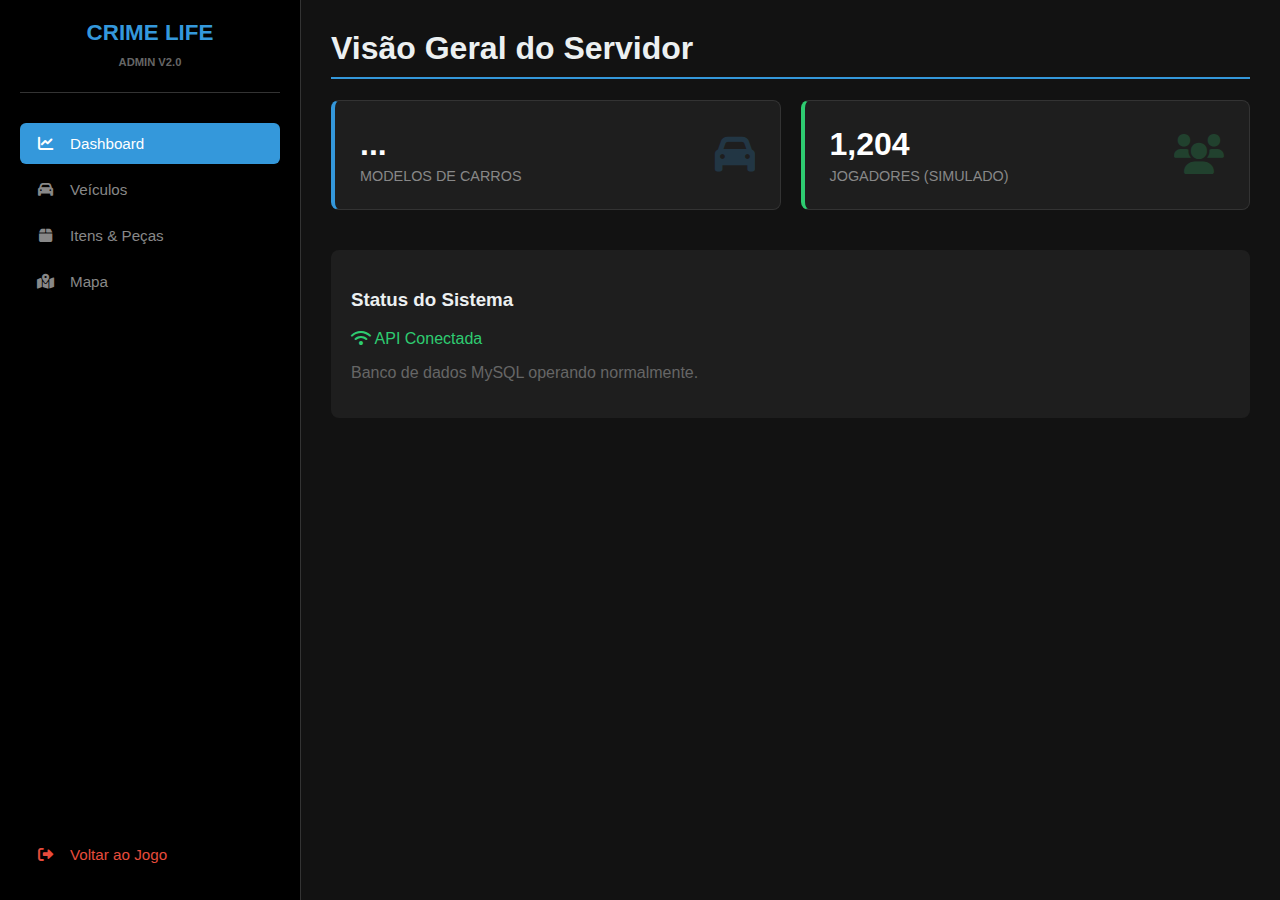
<file: admin/gestao_carros.html>
<!DOCTYPE html>
<html lang="pt-br">
<head>
    <meta charset="UTF-8">
    <meta name="viewport" content="width=device-width, initial-scale=1.0">
    <title>Painel Admin - Crime Life</title>
    <link rel="stylesheet" href="https://cdnjs.cloudflare.com/ajax/libs/font-awesome/6.0.0/css/all.min.css">
    <style>
        :root {
            --bg-dark: #121212;
            --bg-panel: #1e1e1e;
            --accent: #3498db;
            --success: #2ecc71;
            --danger: #e74c3c;
            --text: #ecf0f1;
            --border: #333;
        }

        body {
            font-family: 'Segoe UI', Tahoma, Geneva, Verdana, sans-serif;
            background-color: var(--bg-dark);
            color: var(--text);
            margin: 0;
            display: flex;
            height: 100vh;
            overflow: hidden;
        }

        /* SIDEBAR */
        .sidebar {
            width: 260px;
            background-color: #000;
            display: flex;
            flex-direction: column;
            border-right: 1px solid var(--border);
            padding: 20px;
        }

        .brand {
            font-size: 1.4rem;
            font-weight: bold;
            color: var(--accent);
            text-transform: uppercase;
            text-align: center;
            margin-bottom: 30px;
            padding-bottom: 20px;
            border-bottom: 1px solid var(--border);
        }

        .menu-btn {
            display: flex;
            align-items: center;
            padding: 12px 15px;
            background: none;
            border: none;
            color: #888;
            text-align: left;
            cursor: pointer;
            font-size: 0.95rem;
            border-radius: 6px;
            margin-bottom: 5px;
            transition: 0.3s;
            width: 100%;
        }

        .menu-btn i { margin-right: 15px; width: 20px; text-align: center; }
        .menu-btn:hover { background-color: #222; color: #fff; }
        .menu-btn.active { background-color: var(--accent); color: white; }

        /* MAIN CONTENT */
        .main-content { flex: 1; padding: 30px; overflow-y: auto; position: relative; }

        /* SEÇÕES (Pages) */
        .section-page { display: none; animation: fadeIn 0.3s; }
        .section-page.active { display: block; }
        @keyframes fadeIn { from { opacity: 0; transform: translateY(10px); } to { opacity: 1; transform: translateY(0); } }

        h1 { border-bottom: 2px solid var(--accent); padding-bottom: 10px; margin-top: 0; }

        /* CARDS DASHBOARD */
        .stats-grid { display: grid; grid-template-columns: repeat(auto-fit, minmax(250px, 1fr)); gap: 20px; margin-bottom: 40px; }
        .stat-card { background: var(--bg-panel); padding: 25px; border-radius: 8px; border: 1px solid var(--border); display: flex; align-items: center; justify-content: space-between; }
        .stat-info h3 { margin: 0; font-size: 2rem; color: white; }
        .stat-info p { margin: 5px 0 0; color: #888; font-size: 0.9rem; text-transform: uppercase; }
        .stat-icon { font-size: 2.5rem; opacity: 0.2; }

        /* TABELA */
        table { width: 100%; border-collapse: collapse; margin-top: 20px; background: var(--bg-panel); border-radius: 8px; overflow: hidden; }
        th, td { padding: 15px; text-align: left; border-bottom: 1px solid var(--border); }
        th { background: #252525; color: var(--accent); font-size: 0.9rem; text-transform: uppercase; }
        tr:hover { background: #2a2a2a; }
        .thumb { width: 50px; height: 35px; object-fit: cover; border-radius: 4px; border: 1px solid #555; }

        /* FORMULÁRIOS & ABAS INTERNAS */
        .sub-tabs { display: flex; gap: 10px; margin-bottom: 20px; }
        .sub-tab-btn { background: #333; border: none; color: #aaa; padding: 10px 20px; cursor: pointer; border-radius: 4px; }
        .sub-tab-btn.active { background: var(--accent); color: white; }

        .form-grid { display: grid; grid-template-columns: repeat(auto-fit, minmax(200px, 1fr)); gap: 15px; background: var(--bg-panel); padding: 20px; border-radius: 8px; margin-bottom: 20px; }
        label { display: block; font-size: 0.8rem; color: #aaa; margin-bottom: 5px; font-weight: bold; }
        input, select, textarea { width: 100%; padding: 10px; background: #0a0a0a; border: 1px solid #444; color: white; border-radius: 4px; box-sizing: border-box; }
        input:focus { border-color: var(--accent); outline: none; }

        /* SELETOR DE PLACAS VISUAL */
        .plate-selector { display: flex; gap: 15px; flex-wrap: wrap; }
        .plate-option { 
            border: 2px solid #444; border-radius: 4px; cursor: pointer; opacity: 0.6; transition: 0.2s; 
            width: 120px; height: 40px; position: relative; display: flex; justify-content: center; align-items: center;
        }
        .plate-option:hover { opacity: 1; transform: scale(1.05); }
        .plate-option.selected { border-color: var(--success); opacity: 1; box-shadow: 0 0 10px rgba(46, 204, 113, 0.3); }
        
        .style-mercosul { background: white; color: black; font-family: sans-serif; font-weight: bold; border-top: 5px solid #003399; }
        .style-br-old { background: #bdc3c7; color: #333; font-family: monospace; font-weight: bold; }
        .style-usa { background: #fffacd; color: #000; border: 1px solid #f1c40f; }

        /* Botões */
        .btn-action { padding: 8px 15px; border: none; border-radius: 4px; cursor: pointer; font-weight: bold; transition: 0.2s; }
        .btn-save { background: var(--success); color: white; width: 100%; padding: 15px; font-size: 1.1rem; }
        .btn-del { background: rgba(231, 76, 60, 0.2); color: var(--danger); border: 1px solid var(--danger); }
        .btn-del:hover { background: var(--danger); color: white; }

    </style>
</head>
<body>

    <div class="sidebar">
        <div class="brand">Crime Life<br><small style="font-size:0.5em; color:#666">ADMIN v2.0</small></div>
        
        <button class="menu-btn active" onclick="navTo('dashboard')">
            <i class="fas fa-chart-line"></i> Dashboard
        </button>
        <button class="menu-btn" onclick="navTo('cars')">
            <i class="fas fa-car"></i> Veículos
        </button>
        <button class="menu-btn" onclick="alert('Funcionalidade em desenvolvimento')">
            <i class="fas fa-box"></i> Itens & Peças
        </button>
        <button class="menu-btn" onclick="alert('Funcionalidade em desenvolvimento')">
            <i class="fas fa-map-marked-alt"></i> Mapa
        </button>

        <div style="margin-top:auto">
            <button class="menu-btn" onclick="window.location.href='../index.html'" style="color:var(--danger)">
                <i class="fas fa-sign-out-alt"></i> Voltar ao Jogo
            </button>
        </div>
    </div>

    <div class="main-content">

        <div id="page-dashboard" class="section-page active">
            <h1>Visão Geral do Servidor</h1>
            
            <div class="stats-grid">
                <div class="stat-card" style="border-left: 4px solid var(--accent);">
                    <div class="stat-info">
                        <h3 id="dash-total-cars">...</h3>
                        <p>Modelos de Carros</p>
                    </div>
                    <div class="stat-icon"><i class="fas fa-car" style="color: var(--accent);"></i></div>
                </div>
                <div class="stat-card" style="border-left: 4px solid var(--success);">
                    <div class="stat-info">
                        <h3>1,204</h3>
                        <p>Jogadores (Simulado)</p>
                    </div>
                    <div class="stat-icon"><i class="fas fa-users" style="color: var(--success);"></i></div>
                </div>
            </div>

            <div style="background: var(--bg-panel); padding: 20px; border-radius: 8px;">
                <h3>Status do Sistema</h3>
                <p style="color: var(--success);"><i class="fas fa-wifi"></i> API Conectada</p>
                <p style="color: #666;">Banco de dados MySQL operando normalmente.</p>
            </div>
        </div>

        <div id="page-cars" class="section-page">
            <h1>Gestão de Veículos</h1>

            <div class="sub-tabs">
                <button class="sub-tab-btn active" onclick="switchCarTab('list')">📋 Lista de Veículos</button>
                <button class="sub-tab-btn" onclick="switchCarTab('add')">➕ Adicionar Novo</button>
            </div>

            <div id="car-view-list" style="display:block;">
                <table id="cars-table">
                    <thead>
                        <tr>
                            <th width="60">Img</th>
                            <th>Modelo</th>
                            <th>Preço</th>
                            <th>Placa</th>
                            <th>Specs</th>
                            <th>Ação</th>
                        </tr>
                    </thead>
                    <tbody></tbody>
                </table>
            </div>

            <div id="car-view-add" style="display:none;">
                <form id="formCarro">
                    
                    <div class="form-grid">
                        <div style="grid-column: span 2"><label>Nome</label><input type="text" id="c-nome" placeholder="Ex: Honda Civic" required></div>
                        <div>
                            <label>Marca</label>
                            <select id="c-marca">
                                <option>Honda</option><option>Toyota</option><option>Volkswagen</option>
                                <option>Chevrolet</option><option>Fiat</option><option>Nissan</option>
                                <option>BMW</option><option>Mercedes</option><option>Importado</option>
                            </select>
                        </div>
                        <div><label>Ano</label><input type="number" id="c-ano" value="2024"></div>
                        <div><label>Preço ($)</label><input type="number" id="c-preco" required></div>
                        <div style="grid-column: span 3"><label>Imagem URL</label><input type="text" id="c-img" placeholder="assets/imgs/..." required></div>
                    </div>

                    <div style="background: var(--bg-panel); padding: 20px; border-radius: 8px; margin-bottom: 20px;">
                        <label style="color:white; margin-bottom:10px;">Estilo da Placa (Gerada ao Comprar)</label>
                        <input type="hidden" id="c-placa" value="mercosul">
                        <div class="plate-selector">
                            <div class="plate-option style-mercosul selected" onclick="selectPlate(this, 'mercosul')">Mercosul</div>
                            <div class="plate-option style-br-old" onclick="selectPlate(this, 'br_antiga')">Cinza BR</div>
                            <div class="plate-option style-usa" onclick="selectPlate(this, 'usa')">USA</div>
                        </div>
                    </div>

                    <div class="form-grid">
                        <div><label>Vel. Máx (km/h)</label><input type="number" id="c-vel"></div>
                        <div><label>Aceleração (0-100 Jogo)</label><input type="number" id="c-acc"></div>
                        <div><label>Potência (CV)</label><input type="number" id="c-cv"></div>
                        <div><label>Peso (KG)</label><input type="number" id="c-peso"></div>
                        <div><label>Tração</label><select id="c-tracao"><option>FWD</option><option>RWD</option><option>AWD</option></select></div>
                        <div><label>Motor</label><input type="text" id="c-motor" placeholder="V8, I4..."></div>
                        <div><label>Tanque (L)</label><input type="number" id="c-tanque" value="50"></div>
                        <div><label>Consumo (Km/L)</label><input type="number" id="c-consumo" value="10"></div>
                    </div>

                    <div style="margin-bottom: 20px;">
                        <label>História (Lore)</label>
                        <textarea id="c-historia" style="height: 80px;"></textarea>
                    </div>

                    <button type="submit" class="btn-action btn-save">💾 SALVAR NO BANCO DE DADOS</button>
                </form>
            </div>
        </div>

    </div>

    <script>
        const API_URL = 'api_carros.php'; // Backend PHP

        // --- NAVEGAÇÃO ---
        function navTo(pageId) {
            // Esconde todas as páginas
            document.querySelectorAll('.section-page').forEach(el => el.classList.remove('active'));
            // Remove active dos botões do menu
            document.querySelectorAll('.menu-btn').forEach(el => el.classList.remove('active'));
            
            // Mostra a página certa
            document.getElementById('page-' + pageId).classList.add('active');
            
            // Ativa o botão do menu (gambiarra visual simples)
            event.target.closest('.menu-btn').classList.add('active');

            // Se for dashboard, atualiza stats
            if(pageId === 'dashboard') loadStats();
            // Se for carros, carrega lista
            if(pageId === 'cars') loadCarsList();
        }

        function switchCarTab(tab) {
            document.getElementById('car-view-list').style.display = (tab === 'list') ? 'block' : 'none';
            document.getElementById('car-view-add').style.display = (tab === 'add') ? 'block' : 'none';
            
            // Atualiza botões
            const btns = document.querySelectorAll('.sub-tab-btn');
            btns[0].classList.toggle('active', tab === 'list');
            btns[1].classList.toggle('active', tab === 'add');

            if(tab === 'list') loadCarsList();
        }

        // --- LÓGICA: CARROS ---
        
        // 1. Carregar Lista
        async function loadCarsList() {
            const tbody = document.querySelector('#cars-table tbody');
            tbody.innerHTML = '<tr><td colspan="6">Carregando...</td></tr>';
            
            try {
                const res = await fetch(API_URL);
                const json = await res.json();
                
                if(json.status === 'sucesso') {
                    tbody.innerHTML = '';
                    json.dados.forEach(c => {
                        const row = `
                            <tr>
                                <td><img src="${c.imagem}" class="thumb" onerror="this.src='https://via.placeholder.com/50'"></td>
                                <td><strong>${c.nome}</strong><br><small style="color:#666">${c.marca}</small></td>
                                <td style="color:var(--success)">$${parseInt(c.preco).toLocaleString()}</td>
                                <td><span style="font-size:0.8rem; border:1px solid #444; padding:2px 4px; border-radius:3px;">${c.layout_placa || 'Padrão'}</span></td>
                                <td><small>Vel: ${c.velocidade_max} | Acc: ${c.aceleracao}</small></td>
                                <td>
                                    <button class="btn-action btn-del" onclick="deleteCar(${c.id}, '${c.nome}')">
                                        <i class="fas fa-trash"></i>
                                    </button>
                                </td>
                            </tr>
                        `;
                        tbody.innerHTML += row;
                    });
                    // Atualiza stats do dashboard também se quiser
                    document.getElementById('dash-total-cars').innerText = json.dados.length;
                }
            } catch(e) { console.error(e); tbody.innerHTML = '<tr><td colspan="6" style="color:red">Erro na API</td></tr>'; }
        }

        // 2. Salvar Carro
        document.getElementById('formCarro').addEventListener('submit', async (e) => {
            e.preventDefault();
            
            const payload = {
                nome: val('c-nome'), marca: val('c-marca'), ano_modelo: val('c-ano'),
                preco: val('c-preco'), img_url: val('c-img'), layout_placa: val('c-placa'),
                velocidade: val('c-vel'), aceleracao: val('c-acc'),
                potencia_base: val('c-cv'), peso_base: val('c-peso'), arranque_base: 0, // Opcional no form
                tracao: val('c-tracao'), motor: val('c-motor'), aspiracao: 'Natural', // Simplificado
                tanque_max: val('c-tanque'), consumo: val('c-consumo'), historia: val('c-historia')
            };

            try {
                const res = await fetch(API_URL, {
                    method: 'POST', 
                    headers: {'Content-Type': 'application/json'},
                    body: JSON.stringify(payload)
                });
                const json = await res.json();
                
                if(json.status === 'sucesso') {
                    alert('Carro Salvo!');
                    document.getElementById('formCarro').reset();
                    switchCarTab('list');
                } else { alert('Erro: ' + json.msg); }
            } catch(e) { console.error(e); alert('Erro ao salvar.'); }
        });

        // 3. Deletar Carro
        async function deleteCar(id, nome) {
            if(!confirm(`Remover "${nome}" do servidor?`)) return;
            try {
                const res = await fetch(`${API_URL}?id=${id}`, { method: 'DELETE' });
                const json = await res.json();
                if(json.status === 'sucesso') loadCarsList();
                else alert('Erro ao deletar.');
            } catch(e) { alert('Erro na API'); }
        }

        // 4. Dashboard Stats
        async function loadStats() {
            try {
                const res = await fetch(API_URL);
                const json = await res.json();
                if(json.status === 'sucesso') {
                    document.getElementById('dash-total-cars').innerText = json.dados.length;
                }
            } catch(e) {}
        }

        // Helpers
        function val(id) { return document.getElementById(id).value; }
        
        function selectPlate(el, type) {
            document.querySelectorAll('.plate-option').forEach(p => p.classList.remove('selected'));
            el.classList.add('selected');
            document.getElementById('c-placa').value = type;
        }

        // Iniciar na Dashboard
        loadStats();
    </script>
</body>
</html>
</file>
